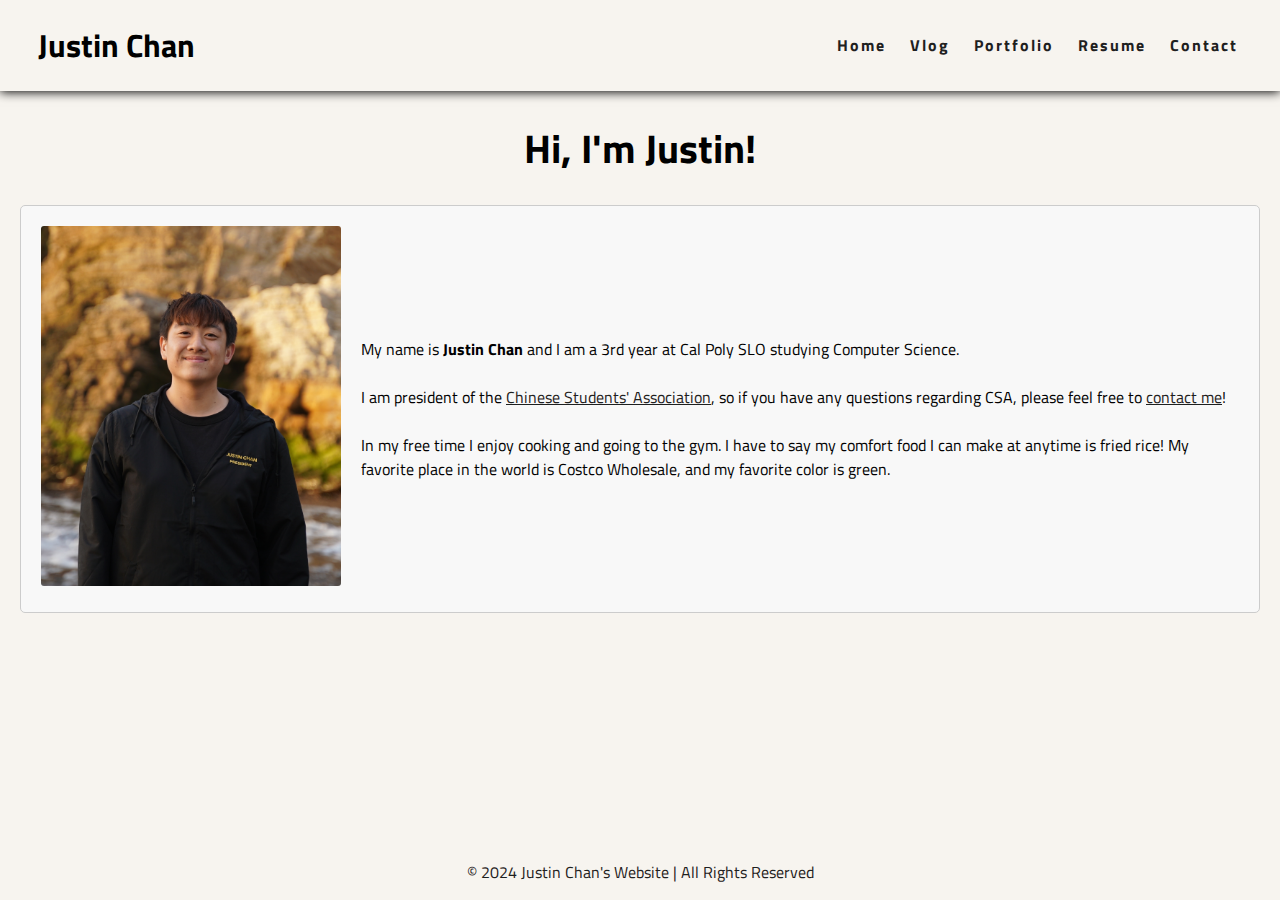
<file: index.html>
<!DOCTYPE html>
<html>
    <head>
        <title>Justin Chan</title>
        <link rel="stylesheet" href="style.css" />
    <body>
        <nav class="navbar">
            <h1 class="logo">Justin Chan</h1>
            <ul class="nav-list">
                <li><a href="index.html">Home</a></li>
                <li><a href="vlog.html">Vlog</a></li>
                <li><a href="portfolio.html">Portfolio</a></li>
                <li><a href="resume.html">Resume</a></li>
                <li><a href="contact.html">Contact</a></li>
            </ul>
        </nav>
        <main>
            <h1 class="page-title">Hi, I'm Justin!</h1>
            <div class="about">
                <div class="about-image">
                    <img src="./media/homepage1.jpg" alt="picture of me (Justin)">
                </div>
                <div class="about-text">
                    <p>My name is <strong>Justin Chan</strong> and I am a 3rd year at Cal Poly SLO studying Computer Science. <br><br>
                        I am president of the <a class="about-link" href="https://www.calpolycsa.org/">Chinese Students' Association</a>, so if you have any questions regarding CSA, please
                        feel free to <a class="about-link" href="contact.html">contact me</a>! <br><br>In my free time I enjoy cooking and going to the gym. I have to say my comfort food I can make at anytime is fried rice! My favorite place in the world
                        is Costco Wholesale, and my favorite color is green.</p>
                </div>
            </div>
        </main>
        <footer>© 2024 Justin Chan's Website | All Rights Reserved</footer>
    </body>
</html>
</file>
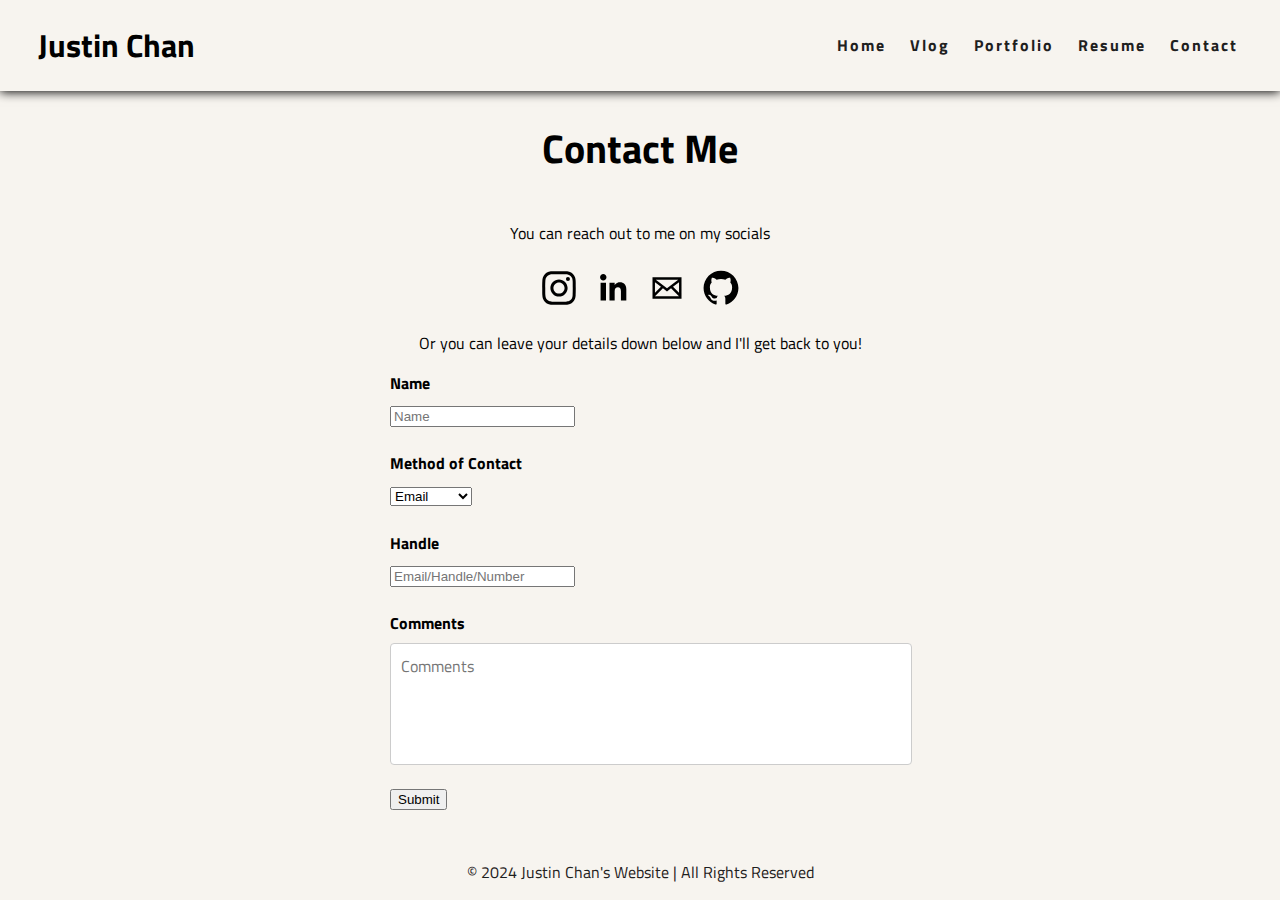
<file: contact.html>
<!DOCTYPE html>
<html>
    <head>
        <title>Justin Chan</title>
        <link rel="stylesheet" href="style.css" />
    </head>
    <body>
        <nav class="navbar">
            <h1 class="logo">Justin Chan</h1>
            <ul class="nav-list">
                <li><a href="index.html">Home</a></li>
                <li><a href="vlog.html">Vlog</a></li>
                <li><a href="portfolio.html">Portfolio</a></li>
                <li><a href="resume.html">Resume</a></li>
                <li><a href="contact.html">Contact</a></li>
            </ul>
        </nav>
        <main>
            <h1 class="page-title">Contact Me</h1>
            <div class="contact">
                <p class="contact-text">
                    You can reach out to me on my socials
                </p>
                <div style="display: flex; flex-wrap:wrap; align-items: center; justify-content: center;"><a href="https://www.instagram.com/justinch4n/" target="_blank" rel="noopener noreferrer" style="text-decoration:none;border:0;width:48px;height:48px;padding:0;margin:3px;color:#000000;"><svg class="niftybutton-instagram" style="display:block;fill:currentColor" data-donate="true" data-tag="ins" data-name="Instagram" viewBox="0 0 512 512" preserveAspectRatio="xMidYMid meet"><title>Instagram social icon</title>
                    <path d="M256 109.3c47.8 0 53.4 0.2 72.3 1 17.4 0.8 26.9 3.7 33.2 6.2 8.4 3.2 14.3 7.1 20.6 13.4 6.3 6.3 10.1 12.2 13.4 20.6 2.5 6.3 5.4 15.8 6.2 33.2 0.9 18.9 1 24.5 1 72.3s-0.2 53.4-1 72.3c-0.8 17.4-3.7 26.9-6.2 33.2 -3.2 8.4-7.1 14.3-13.4 20.6 -6.3 6.3-12.2 10.1-20.6 13.4 -6.3 2.5-15.8 5.4-33.2 6.2 -18.9 0.9-24.5 1-72.3 1s-53.4-0.2-72.3-1c-17.4-0.8-26.9-3.7-33.2-6.2 -8.4-3.2-14.3-7.1-20.6-13.4 -6.3-6.3-10.1-12.2-13.4-20.6 -2.5-6.3-5.4-15.8-6.2-33.2 -0.9-18.9-1-24.5-1-72.3s0.2-53.4 1-72.3c0.8-17.4 3.7-26.9 6.2-33.2 3.2-8.4 7.1-14.3 13.4-20.6 6.3-6.3 12.2-10.1 20.6-13.4 6.3-2.5 15.8-5.4 33.2-6.2C202.6 109.5 208.2 109.3 256 109.3M256 77.1c-48.6 0-54.7 0.2-73.8 1.1 -19 0.9-32.1 3.9-43.4 8.3 -11.8 4.6-21.7 10.7-31.7 20.6 -9.9 9.9-16.1 19.9-20.6 31.7 -4.4 11.4-7.4 24.4-8.3 43.4 -0.9 19.1-1.1 25.2-1.1 73.8 0 48.6 0.2 54.7 1.1 73.8 0.9 19 3.9 32.1 8.3 43.4 4.6 11.8 10.7 21.7 20.6 31.7 9.9 9.9 19.9 16.1 31.7 20.6 11.4 4.4 24.4 7.4 43.4 8.3 19.1 0.9 25.2 1.1 73.8 1.1s54.7-0.2 73.8-1.1c19-0.9 32.1-3.9 43.4-8.3 11.8-4.6 21.7-10.7 31.7-20.6 9.9-9.9 16.1-19.9 20.6-31.7 4.4-11.4 7.4-24.4 8.3-43.4 0.9-19.1 1.1-25.2 1.1-73.8s-0.2-54.7-1.1-73.8c-0.9-19-3.9-32.1-8.3-43.4 -4.6-11.8-10.7-21.7-20.6-31.7 -9.9-9.9-19.9-16.1-31.7-20.6 -11.4-4.4-24.4-7.4-43.4-8.3C310.7 77.3 304.6 77.1 256 77.1L256 77.1z"></path>
                    <path d="M256 164.1c-50.7 0-91.9 41.1-91.9 91.9s41.1 91.9 91.9 91.9 91.9-41.1 91.9-91.9S306.7 164.1 256 164.1zM256 315.6c-32.9 0-59.6-26.7-59.6-59.6s26.7-59.6 59.6-59.6 59.6 26.7 59.6 59.6S288.9 315.6 256 315.6z"></path>
                    <circle cx="351.5" cy="160.5" r="21.5"></circle>
                </svg></a><a href="https://www.linkedin.com/in/justchan/" target="_blank" rel="noopener noreferrer" style="text-decoration:none;border:0;width:48px;height:48px;padding:0;margin:3px;color:#000000;"><svg class="niftybutton-linkedin" style="display:block;fill:currentColor" data-donate="true" data-tag="lin" data-name="LinkedIn" viewBox="0 0 512 512" preserveAspectRatio="xMidYMid meet"><title>LinkedIn social icon</title>
                    <path d="M186.4 142.4c0 19-15.3 34.5-34.2 34.5 -18.9 0-34.2-15.4-34.2-34.5 0-19 15.3-34.5 34.2-34.5C171.1 107.9 186.4 123.4 186.4 142.4zM181.4 201.3h-57.8V388.1h57.8V201.3zM273.8 201.3h-55.4V388.1h55.4c0 0 0-69.3 0-98 0-26.3 12.1-41.9 35.2-41.9 21.3 0 31.5 15 31.5 41.9 0 26.9 0 98 0 98h57.5c0 0 0-68.2 0-118.3 0-50-28.3-74.2-68-74.2 -39.6 0-56.3 30.9-56.3 30.9v-25.2H273.8z"></path>
                </svg></a><a href="mailto:justin@justinchan.org" target="_blank" rel="noopener noreferrer" style="text-decoration:none;border:0;width:48px;height:48px;padding:0;margin:3px;color:#000000;"><svg class="niftybutton-email" style="display:block;fill:currentColor" data-donate="true" data-tag="ema" data-name="Email" viewBox="0 0 512 512" preserveAspectRatio="xMidYMid meet"><title>Email icon</title>
                    <path d="M101.3 141.6v228.9h0.3 308.4 0.8V141.6H101.3zM375.7 167.8l-119.7 91.5 -119.6-91.5H375.7zM127.6 194.1l64.1 49.1 -64.1 64.1V194.1zM127.8 344.2l84.9-84.9 43.2 33.1 43-32.9 84.7 84.7L127.8 344.2 127.8 344.2zM384.4 307.8l-64.4-64.4 64.4-49.3V307.8z"></path>
                </svg></a><a href="https://github.com/justinch4n" target="_blank" rel="noopener noreferrer" style="text-decoration:none;border:0;width:48px;height:48px;padding:0;margin:3px;color:#000000;"><svg class="niftybutton-github" style="display:block;fill:currentColor" data-donate="true" data-tag="git" data-name="Github" viewBox="0 0 512 512" preserveAspectRatio="xMidYMid meet"><title>Github social icon</title>
                    <path d="M256 70.7c-102.6 0-185.9 83.2-185.9 185.9 0 82.1 53.3 151.8 127.1 176.4 9.3 1.7 12.3-4 12.3-8.9V389.4c-51.7 11.3-62.5-21.9-62.5-21.9 -8.4-21.5-20.6-27.2-20.6-27.2 -16.9-11.5 1.3-11.3 1.3-11.3 18.7 1.3 28.5 19.2 28.5 19.2 16.6 28.4 43.5 20.2 54.1 15.4 1.7-12 6.5-20.2 11.8-24.9 -41.3-4.7-84.7-20.6-84.7-91.9 0-20.3 7.3-36.9 19.2-49.9 -1.9-4.7-8.3-23.6 1.8-49.2 0 0 15.6-5 51.1 19.1 14.8-4.1 30.7-6.2 46.5-6.3 15.8 0.1 31.7 2.1 46.6 6.3 35.5-24 51.1-19.1 51.1-19.1 10.1 25.6 3.8 44.5 1.8 49.2 11.9 13 19.1 29.6 19.1 49.9 0 71.4-43.5 87.1-84.9 91.7 6.7 5.8 12.8 17.1 12.8 34.4 0 24.9 0 44.9 0 51 0 4.9 3 10.7 12.4 8.9 73.8-24.6 127-94.3 127-176.4C441.9 153.9 358.6 70.7 256 70.7z"></path>
                </svg></a></div>
                <p class="contact-text">
                    Or you can leave your details down below and I'll get back to you!
                </p>
                <form class="form">
                    <label for="name">Name</label>
                    <input type="name" id="name" name="name" placeholder="Name" required />
                    <br><br>
                    <label for="select">Method of Contact</label>
                    <select id="select" name="select">
                        <option value="software">Email</option>
                        <option value="product">Instagram</option>
                        <option value="design">Text</option>
                    </select>
                    <br><br>
                    <label for="handle">Handle</label>
                    <input type="handle" id="handle" name="handle" placeholder="Email/Handle/Number" />
                    <br><br>
                    <label for="comments">Comments</label>
                    <textarea id="comments" name="comments" placeholder="Comments" required></textarea>
                    <br>
                    <input type="submit" value="Submit" />
            </div>
        </main>
        <footer>© 2024 Justin Chan's Website | All Rights Reserved</footer>
    </body>
</html>
</file>
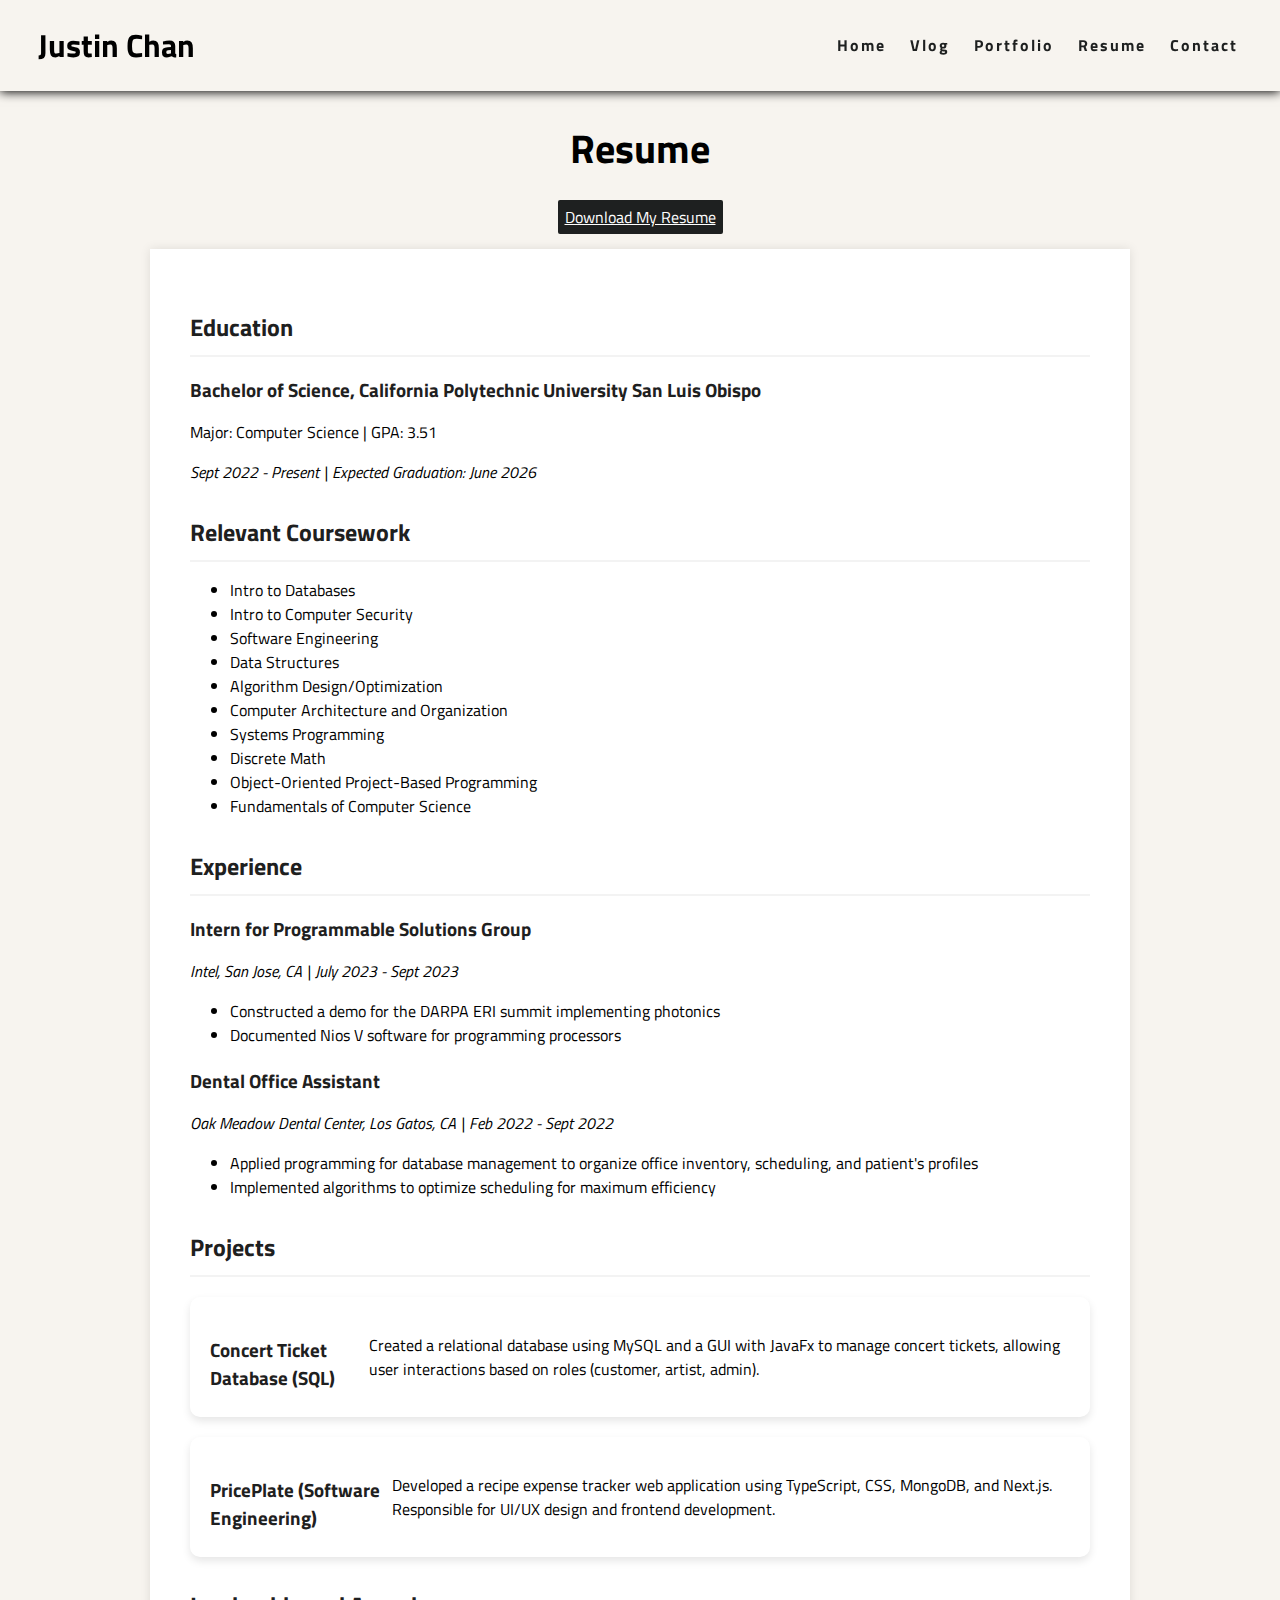
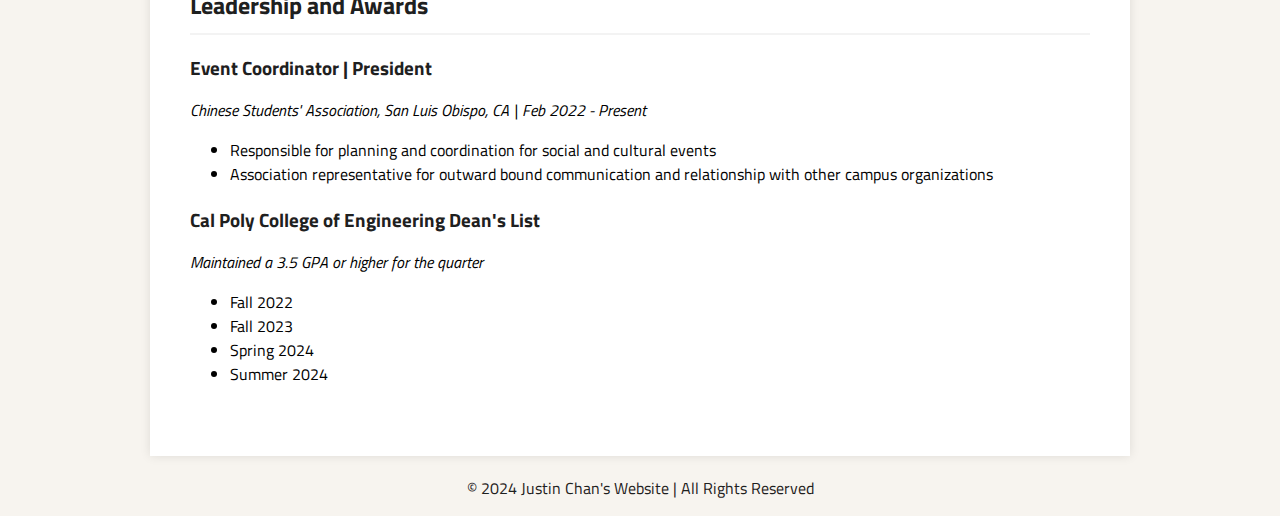
<file: resume.html>
<!DOCTYPE html>
<html>
    <head>
        <title>Justin Chan</title>
        <link rel="stylesheet" href="style.css" />
    </head>
    <body>
        <nav class="navbar">
            <h1 class="logo">Justin Chan</h1>
            <ul class="nav-list">
                <li><a href="index.html">Home</a></li>
                <li><a href="vlog.html">Vlog</a></li>
                <li><a href="portfolio.html">Portfolio</a></li>
                <li><a href="resume.html">Resume</a></li>
                <li><a href="contact.html">Contact</a></li>
            </ul>
        </nav>
        <main>
            <h1 class="page-title">Resume</h1>
            <div class="download-button-container">
                <a href="./downloads/JustinChanResume.pdf" download class="button">Download My Resume</a>
            </div>
            <div class="resume">
                <section class="resume-section">
                    <h2>Education</h2>
                    <h3>Bachelor of Science, California Polytechnic University San Luis Obispo</h3>
                    <p>Major: Computer Science | GPA: 3.51</p>
                    <p class="job-info">Sept 2022 - Present | Expected Graduation: June 2026</p>
                </section>
    
                <section class="resume-section">
                    <h2>Relevant Coursework</h2>
                    <ul>
                        <li>Intro to Databases</li>
                        <li>Intro to Computer Security</li>
                        <li>Software Engineering</li>
                        <li>Data Structures</li>
                        <li>Algorithm Design/Optimization</li>
                        <li>Computer Architecture and Organization</li>
                        <li>Systems Programming</li>
                        <li>Discrete Math</li>
                        <li>Object-Oriented Project-Based Programming</li>
                        <li>Fundamentals of Computer Science</li>
                    </ul>
                </section>
    
                <section class="resume-section">
                    <h2>Experience</h2>
                    <div class="job">
                        <h3>Intern for Programmable Solutions Group</h3>
                        <p class="job-info">Intel, San Jose, CA | July 2023 - Sept 2023</p>
                        <ul>
                            <li>Constructed a demo for the DARPA ERI summit implementing photonics</li>
                            <li>Documented Nios V software for programming processors</li>
                        </ul>
                    </div>
                    <div class="job">
                        <h3>Dental Office Assistant</h3>
                        <p class="job-info">Oak Meadow Dental Center, Los Gatos, CA | Feb 2022 - Sept 2022</p>
                        <ul>
                            <li>Applied programming for database management to organize office inventory, scheduling, and patient's profiles</li>
                            <li>Implemented algorithms to optimize scheduling for maximum efficiency</li>
                        </ul>
                    </div>
                </section>
    
                <section class="resume-section">
                    <h2>Projects</h2>
                    <div class="project">
                        <h3>Concert Ticket Database (SQL)</h3>
                        <p>Created a relational database using MySQL and a GUI with JavaFx to manage concert tickets, allowing user interactions based on roles (customer, artist, admin).</p>
                    </div>
                    <div class="project">
                        <h3>PricePlate (Software Engineering)</h3>
                        <p>Developed a recipe expense tracker web application using TypeScript, CSS, MongoDB, and Next.js. Responsible for UI/UX design and frontend development.</p>
                    </div>
                </section>
    
                <section class="resume-section">
                    <h2>Leadership and Awards</h2>
                    <div class="leadership">
                        <h3>Event Coordinator | President</h3>
                        <p class="job-info">Chinese Students' Association, San Luis Obispo, CA | Feb 2022 - Present</p>
                        <ul>
                            <li>Responsible for planning and coordination for social and cultural events</li>
                            <li>Association representative for outward bound communication and relationship with other campus organizations</li>
                        </ul>
                    </div>
                    <div class="award">
                        <h3>Cal Poly College of Engineering Dean's List</h3>
                        <p class="job-info">Maintained a 3.5 GPA or higher for the quarter</p>
                        <ul>
                            <li>Fall 2022</li>
                            <li>Fall 2023</li>
                            <li>Spring 2024</li>
                            <li>Summer 2024</li>
                        </ul>
                        
                    </div>
                </section>
            </div>
            
        </main>
        <footer>
            © 2024 Justin Chan's Website | All Rights Reserved</p>
        </footer>
    </body>
</html>
</file>
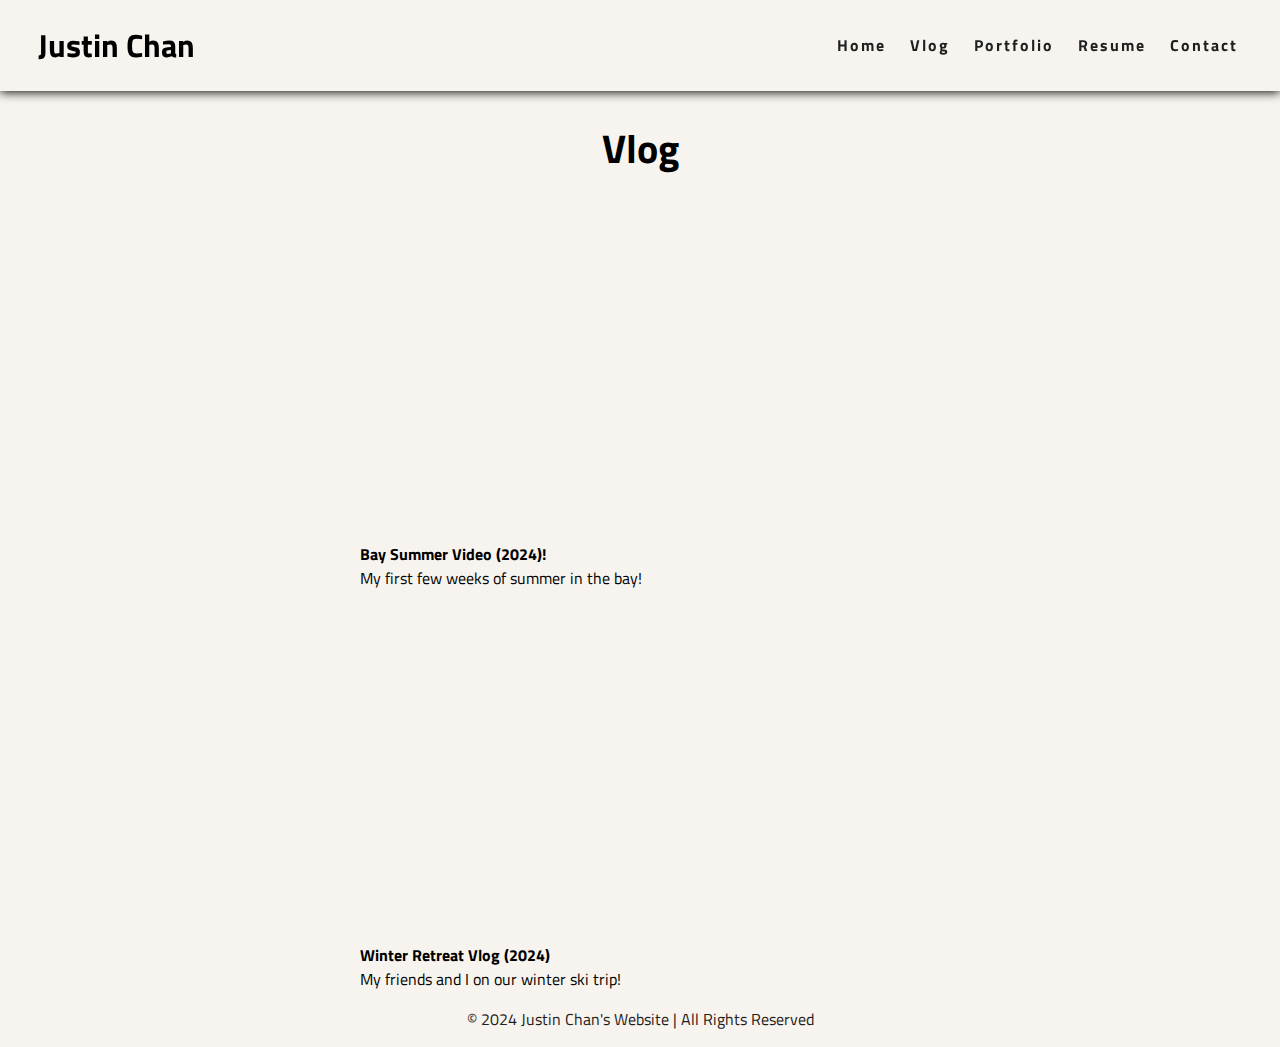
<file: vlog.html>
<!DOCTYPE html>
<html>
  <head>
    <title>Justin Chan</title>
    <link rel="stylesheet" href="style.css" />
  </head>
  <body>
    <nav class="navbar">
      <h1 class="logo">Justin Chan</h1>
      <ul class="nav-list">
        <li><a href="index.html">Home</a></li>
        <li><a href="vlog.html">Vlog</a></li>
        <li><a href="portfolio.html">Portfolio</a></li>
        <li><a href="resume.html">Resume</a></li>
        <li><a href="contact.html">Contact</a></li>
      </ul>
    </nav>
    <main>
      <h1 class="page-title">Vlog</h1>
      <div class="vlog-content">
        <div class="video-container">
          <div class="video-box">
              <iframe class="yt-video"
                  src="https://www.youtube.com/embed/cu0dnuxyRY4?si=gffmmCVKjGXJkf8L"
                  title="YouTube video player" frameborder="0"
                  allow="accelerometer; autoplay; clipboard-write; encrypted-media; gyroscope; picture-in-picture; web-share"
                  referrerpolicy="strict-origin-when-cross-origin" allowfullscreen>
              </iframe>
          </div>
          <div class="video-caption">
              <p><strong>Bay Summer Video (2024)!</strong> <br> My first few weeks of summer in the bay!</p>
          </div>
          <div class="video-container">
            <div class="video-box">
              <iframe class="yt-video"
                  src="https://www.youtube.com/embed/-1bdvl07P3w?si=08Jvk3MjB5lJoy8d"
                  title="YouTube video player" frameborder="0"
                  allow="accelerometer; autoplay; clipboard-write; encrypted-media; gyroscope; picture-in-picture; web-share"
                  referrerpolicy="strict-origin-when-cross-origin" allowfullscreen>
              </iframe>
            </div>
            <div class="video-caption">
                <p><strong>Winter Retreat Vlog (2024)</strong> <br> My friends and I on our winter ski trip!</p>
            </div>
      </div>
      </div>
    </main>
    <footer>© 2024 Justin Chan's Website | All Rights Reserved</footer>
  </body>
</html>
</file>
<file: style.css>
@import url('https://fonts.googleapis.com/css2?family=Titillium+Web:ital,wght@0,200;0,300;0,400;0,600;0,700;0,900;1,200;1,300;1,400;1,600;1,700&display=swap');

:root {
    /* variables */
    --cg-black: rgb(30, 32, 32);
    --cg-blue: rgb(36, 94, 255);
    --cg-grey: rgb(243, 243, 243);
    --cg-white: rgb(255, 255, 255);
    --cg-bone: #f7f4ef

  }
  
  html {
    height: 100%;
  }
  
  body {
    background: var(--cg-bone);
    position: relative;
    min-height: 100vh;
    padding: 0;
    margin: 0;
    font-family: "Titillium Web", sans-serif;
  }
  
  /* CSS for navigation */
  
  .navbar {
    position: -webkit-sticky;
    position: sticky;
    top: 0;
    width: 100%;
    height: 7%;
    z-index: 100;
    background-color: var(--cg-bone);
    display: flex;
    justify-content: space-between;
    align-items: center;
    text-align: center;
    
    box-shadow: 0px 5px 5px black;
    box-shadow: 0px 1px 10px black;

  
    /* background-color: var(--cg-black); */
    /* color: var(--cg-white); */
    padding: 0px 0px;
  
    /* Debug border */
    /* border: solid red; */
  }
  
  .nav-list {
    display: flex;
    flex-direction: row;
    position: relative;
    right: 30px;
    list-style: none;
  
    /* Debug border */
    /* border: solid blue; */
  }
  
  .navbar a {
    color: var(--cg-black);
    font-weight: bold;
    margin: 0 12px;
    text-decoration: none;
    letter-spacing: 2px;
  
    font-family: "Titillium Web", sans-serif;
  }
  
  .navbar a:hover {
    color: var(--cg-blue);
    text-decoration: underline;
  }
  
  .navbar a:active {
    color: var(--cg-blue);
  }
  
  .logo {
    margin-left: 3%;
    font-family: "Titillium Web", sans-serif;
  }
  
  /* .logo a:hover {
    text-decoration: None;
  } */


  main {
    padding: 0 20px 40px 20px;
    display: flex;
    flex-direction: column;
    justify-content: center;
    align-items: center;
  }
  
  .page-title {
    display: flex;
    justify-content: center;
    font-size: 40px;
    font-family: "Titillium Web", sans-serif;
  }
  
  /*
  CSS for blog
  */
  .video-box{
    width: 560px;
    border: 20px;
    border-color: blue;
  }

  .yt-video{
    width: 560px;
    height: 315px;
  }

  .project {
    display: flex; /* Use flexbox to align image and description side by side */
    flex-direction: row;
    justify-content: space-between;
    align-items: center; /* Vertically center the items */
    margin: 20px 0;
    background-color: #fff;
    padding: 20px;
    border-radius: 10px;
    box-shadow: 0 4px 8px rgba(0, 0, 0, 0.1);
  }
  
  .project img {
    flex-basis: 45%; /* Take up 45% of the available width */
    height: auto;
    border-radius: 10px;
    object-fit: cover;
  }
  
  .project-details {
    flex-basis: 45%; /* Take up 45% of the available width */
    padding-left: 20px; /* Add space between the image and details */
    text-align: left;
  }
  
  .project-name {
    font-weight: bold;
    font-size: 24px;
    margin-bottom: 10px;
  }
  
  .project-description {
    font-size: 16px;
    margin-bottom: 20px;
  }
  
  .project-details a {
    font-weight: bold;
    color: #000;
    text-decoration: none;
  }
  
  .project-details a:hover {
    text-decoration: underline;
  }
  /* CSS for home page */
  
  .about {
    display: flex;
    align-items: center;
    justify-content: space-between;
    padding: 20px;
    background-color: #f8f8f8;
    border: 1px solid #ccc;
    border-radius: 5px;
    /* box-shadow: 0 0 10px rgba(0, 0, 0, 0.1); */
  }
  
  .about-image img {
    max-width: 300px;
    border-radius: 3px;
    /* box-shadow: 0 0 10px rgba(0, 0, 0, 0.2); */
  }
  
  .about-text {
    flex: 1;
    margin-left: 20px;
  }
  .about-link{
    color: var(--cg-black);
  }
  .about-link:hover {
    font-weight: bolder;
  }

  .about-text h2 {
    font-size: 24px;
    margin-bottom: 10px;
  }
  
  .about-text p {
    font-size: 16px;
    line-height: 1.5;
  }
  
  /* CSS for resume page */
  

  .button {
    background-color: var(--cg-black);
    border: none;
    color: var(--cg-white);
  
    font-family: "Titillium Web", sans-serif;
  
    padding: 5px 7px;
    text-align: center;
  
    border-radius: 2px;
  }
  
  .button:hover {
    background-color: var(--cg-blue);
  }
  .resume {
    width: 90%;
    max-width: 900px;
    padding: 40px;
    margin: 20px auto;
    background-color: var(--cg-white);
    box-shadow: 0 0 10px rgba(0, 0, 0, 0.1);
    font-family: "Titillium Web", sans-serif;
}

.resume-header {
    text-align: center;
    margin-bottom: 30px;
}

.resume-header h1 {
    color: var(--cg-black);
    margin-bottom: 10px;
}

.resume-section {
    margin-bottom: 30px;
}

.resume-section h2 {
    color: var(--cg-black);
    border-bottom: 2px solid var(--cg-grey);
    padding-bottom: 10px;
    margin-bottom: 15px;
}

.resume-section h3 {
    margin-bottom: 5px;
    color: var(--cg-black);
}

.job, .project, .leadership, .award {
    margin-bottom: 20px;
}

.job-info {
    font-style: italic;
    margin-bottom: 10px;
}
  
  /* CSS for contact form */
  .contact-text{
    text-align: center;
  }
  label {
    display: block;
    margin-bottom: 8px;
    font-family: "Titillium Web", sans-serif;
    font-weight: bold;
  }
  
  input[type="text"],
  input[type="email"],
  textarea {
    width: 100%;
    height: 100px;
    padding: 10px;
    margin-bottom: 15px;
    border: 1px solid #ccc;
    border-radius: 4px;
    font-size: 16px;
    resize: none;
    font-family: "Titillium Web", sans-serif;
  }
  
  /* Add some spacing to the form */
  form {
    width: 500px;
    margin: 0 auto;
  }
  
  /* CSS for footer */
  
  footer {
    display: fixed;
    justify-content: center;
    align-items: center;
    position: absolute;
    bottom: 0;
    width: 100%;
    height: 2.5rem;
    font-family: "Titillium Web", sans-serif;
    color: var(--cg-black);
    text-align: center;
    /* Debug border */
    /* border: solid blue; */

  }
</file>
